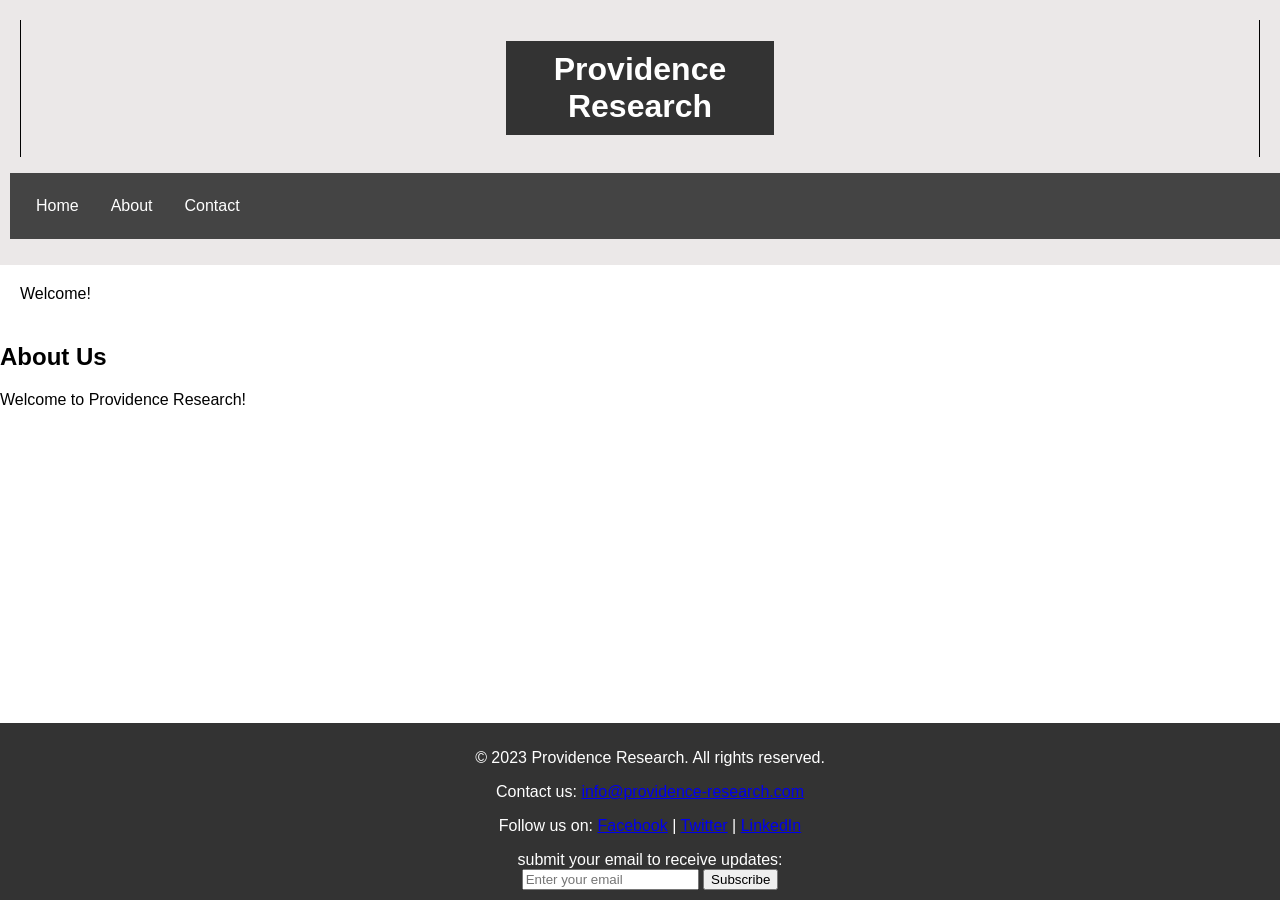
<file: index.html>
<!DOCTYPE html>
<html lang="en">
<head>
    <meta charset="UTF-8">
    <meta name="viewport" content="width=device-width, initial-scale=1.0">
    <title>Providence Landing Page</title>
    <link rel="stylesheet" href="providence.css">
</head>
<body>
    <header class="header">
        <div class="logo">
                <!-- <img src="logo.png" alt="Providence Logo"> -->
                <h1 id="h1">Providence Research</h1>
        </div>
        <nav>
            <ul class="navbar">
                <li><a href="home.html">Home</a></li>
                <li><a href="#about">About</a></li>
                <li><a href="#contact">Contact</a></li>
            </ul>
        </nav>
    </header>
    <main>
        <div>Welcome!</div>
    </main>
    <section>
        <h2>About Us</h2>
        <p>Welcome to Providence Research!</p>
    </section>

    <footer>
        <p>&copy; 2023 Providence Research. All rights reserved.</p>
        <p>Contact us: <a class="email" href="mailto:info@providence-research.com">info@providence-research.com</a></p>
        <p class="social-media">
            Follow us on:
            <a href="https://www.facebook.com/providenceresearch" target="_blank" rel="noopener">Facebook</a> |
            <a href="https://www.twitter.com/providenceresearch" target="_blank" rel="noopener">Twitter</a> |
            <a href="https://www.linkedin.com/company/providenceresearch" target="_blank" rel="noopener">LinkedIn</a>
        </p>
        submit your email to receive updates:
        <form action="subscribe.php" method="post">
            <input type="email" name="email" placeholder="Enter your email" required>
            <button type="submit">Subscribe</button>
        </form>

    </footer>
</body>
</html>
</file>
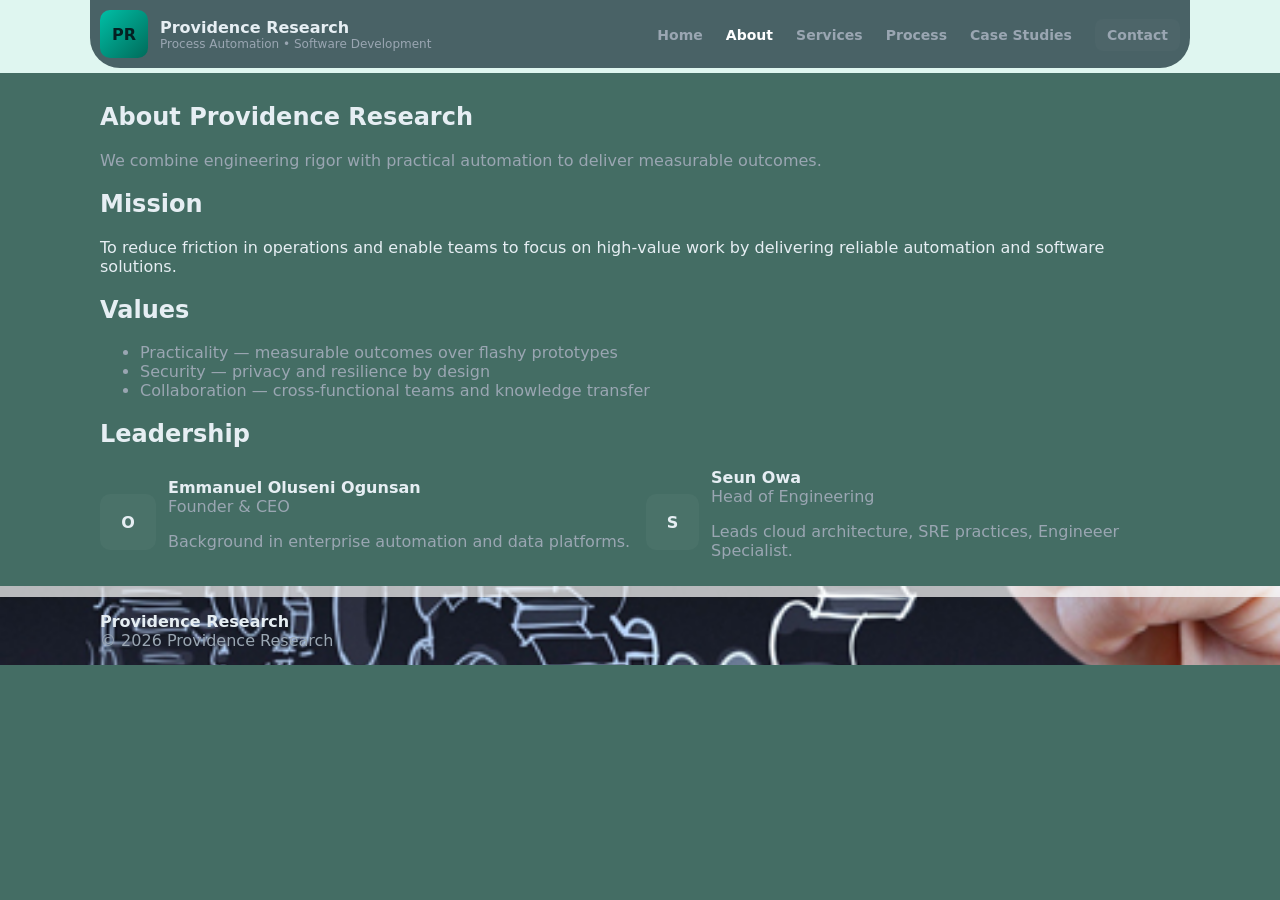
<file: about.html>
<!doctype html>
<html lang="en">

<head>
    <meta charset="utf-8" />
    <meta name="viewport" content="width=device-width,initial-scale=1" />
    <title>About Providence Research</title>
    <meta name="description" content="About Providence Research — mission, values, and team." />
    <link rel="stylesheet" href="style.css">
</head>

<body>
    <header class="site-header">
        <div class="container header-inner">
            <!-- Toggle button for mobile -->
            <button id="navToggle" class="nav-toggle" aria-controls="mainNav" aria-expanded="false" aria-label="Open navigation">
                <span class="hamburger" aria-hidden="true"></span>
            </button>

            <a class="brand" href="home.html">
                <div class="logo">PR</div>
                <div class="brand-text"><strong>Providence Research</strong><span>Process Automation • Software
                        Development</span></div>
            </a>
            <nav class="main-nav">
                <a href="home.html">Home</a>
                <a href="about.html" class="active">About</a>
                <a href="services.html">Services</a>
                <a href="process.html">Process</a>
                <a href="cases.html">Case Studies</a>
                <a href="contact.html" class="cta">Contact</a>
            </nav>
        </div>
    </header>

    <main class="container">
        <section>
            <h1>About Providence Research</h1>
            <p class="lead muted">We combine engineering rigor with practical automation to deliver measurable outcomes.
            </p>

            <h2>Mission</h2>
            <p>To reduce friction in operations and enable teams to focus on high‑value work by delivering reliable
                automation and software solutions.</p>

            <h2>Values</h2>
            <ul class="muted">
                <li>Practicality — measurable outcomes over flashy prototypes</li>
                <li>Security — privacy and resilience by design</li>
                <li>Collaboration — cross‑functional teams and knowledge transfer</li>
            </ul>

            <h2>Leadership</h2>
            <div class="team-grid">
                <div class="team-card">
                    <div class="avatar">O</div>
                    <div>
                        <strong>Emmanuel Oluseni Ogunsan</strong>
                        <!-- <strong>Ada Okoye</strong> -->
                        <div class="muted">Founder & CEO</div>
                        <p class="muted">Background in enterprise automation and data platforms.</p>
                    </div>
                </div>

                <div class="team-card">
                    <div class="avatar">S</div>
                    <div>
                        <strong>Seun Owa</strong>
                        <!-- <strong>Michael Ade</strong> -->
                        <div class="muted">Head of Engineering</div>
                        <p class="muted">Leads cloud architecture, SRE practices, Engineeer Specialist.</p>
                    </div>
                </div>
            </div>
        </section>
    </main>

    <footer class="site-footer">
        <div class="container footer-inner">
            <div><strong>Providence Research</strong></div>
            <div class="muted">© <span id="year"></span> Providence Research</div>
        </div>
    </footer>

    <script src="script.js"></script>
</body>

</html>
</file>
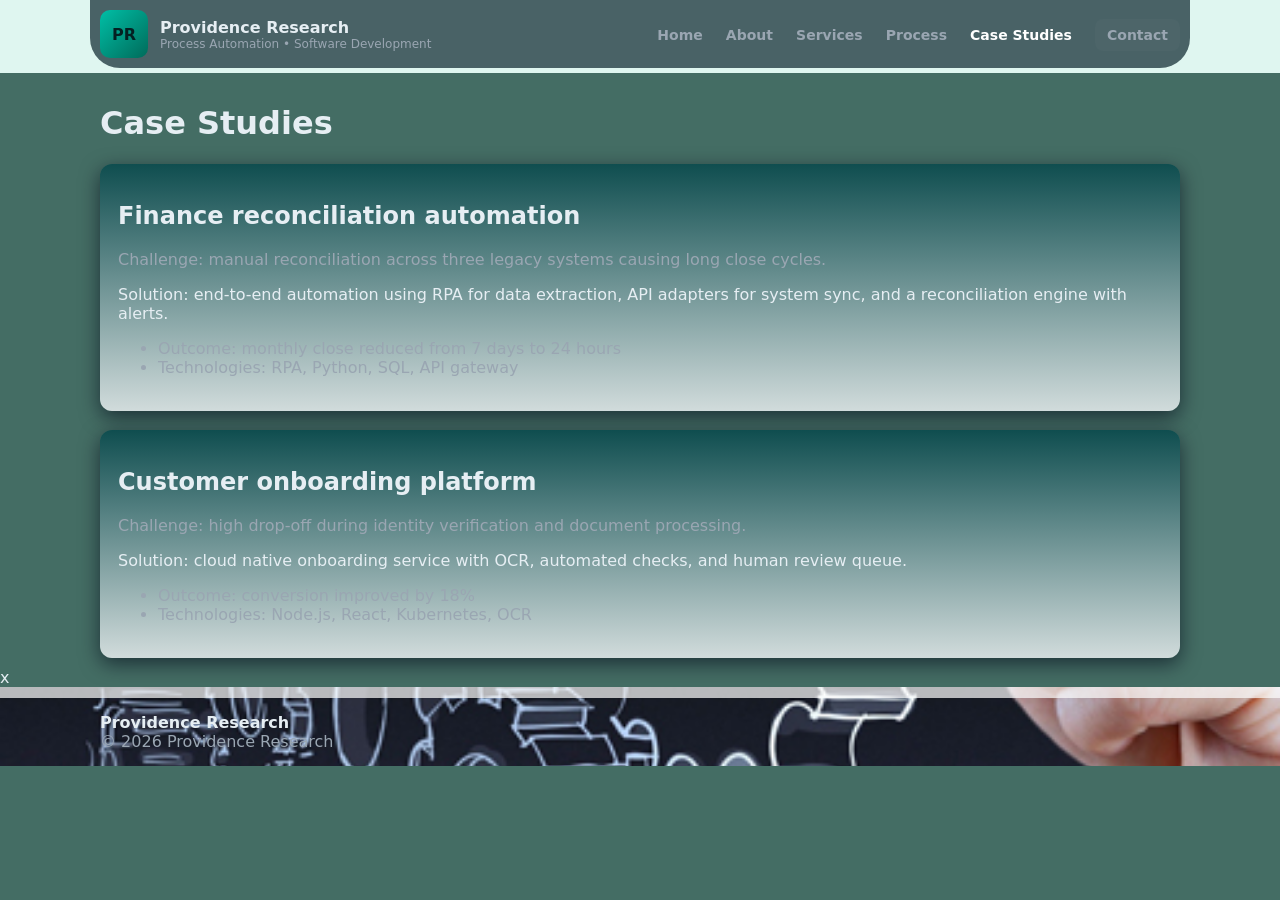
<file: cases.html>
<!doctype html>
<html lang="en">

<head>
    <meta charset="utf-8" />
    <meta name="viewport" content="width=device-width,initial-scale=1" />
    <title>Case Studies — Providence Research</title>
    <meta name="description" content="Case studies showing outcomes and technologies used." />
    <link rel="stylesheet" href="style.css">
</head>

<body>
    <header class="site-header">
        <div class="container header-inner">
            <!-- Toggle button for mobile -->
            <button id="navToggle" class="nav-toggle" aria-controls="mainNav" aria-expanded="false" aria-label="Open navigation">
                <span class="hamburger" aria-hidden="true"></span>
            </button>

            <a class="brand" href="home.html">
                <div class="logo">PR</div>
                <div class="brand-text"><strong>Providence Research</strong><span>Process Automation • Software
                        Development</span></div>
            </a>
            <nav class="main-nav">
                <a href="home.html">Home</a>
                <a href="about.html">About</a>
                <a href="services.html">Services</a>
                <a href="process.html">Process</a>
                <a href="cases.html" class="active">Case Studies</a>
                <a href="contact.html" class="cta">Contact</a>
            </nav>
        </div>
    </header>

    <main class="container">
        <h1>Case Studies</h1>

        <article class="case panel">
            <h2>Finance reconciliation automation</h2>
            <p class="muted">Challenge: manual reconciliation across three legacy systems causing long close cycles.</p>
            <p>Solution: end‑to‑end automation using RPA for data extraction, API adapters for system sync, and a
                reconciliation engine with alerts.</p>
            <ul class="muted">
                <li>Outcome: monthly close reduced from 7 days to 24 hours</li>
                <li>Technologies: RPA, Python, SQL, API gateway</li>
            </ul>
        </article>
        <br>

        <article class="case panel">
            <h2>Customer onboarding platform</h2>
            <p class="muted">Challenge: high drop‑off during identity verification and document processing.</p>
            <p>Solution: cloud native onboarding service with OCR, automated checks, and human review queue.</p>
            <ul class="muted">
                <li>Outcome: conversion improved by 18%</li>
                <li>Technologies: Node.js, React, Kubernetes, OCR</li>
            </ul>
        </article>
    </main>x

    <footer class="site-footer">
        <div class="container footer-inner">
            <div><strong>Providence Research</strong></div>
            <div class="muted">© <span id="year"></span> Providence Research</div>
        </div>
    </footer>

    <script src="script.js"></script>
</body>

</html>
</file>
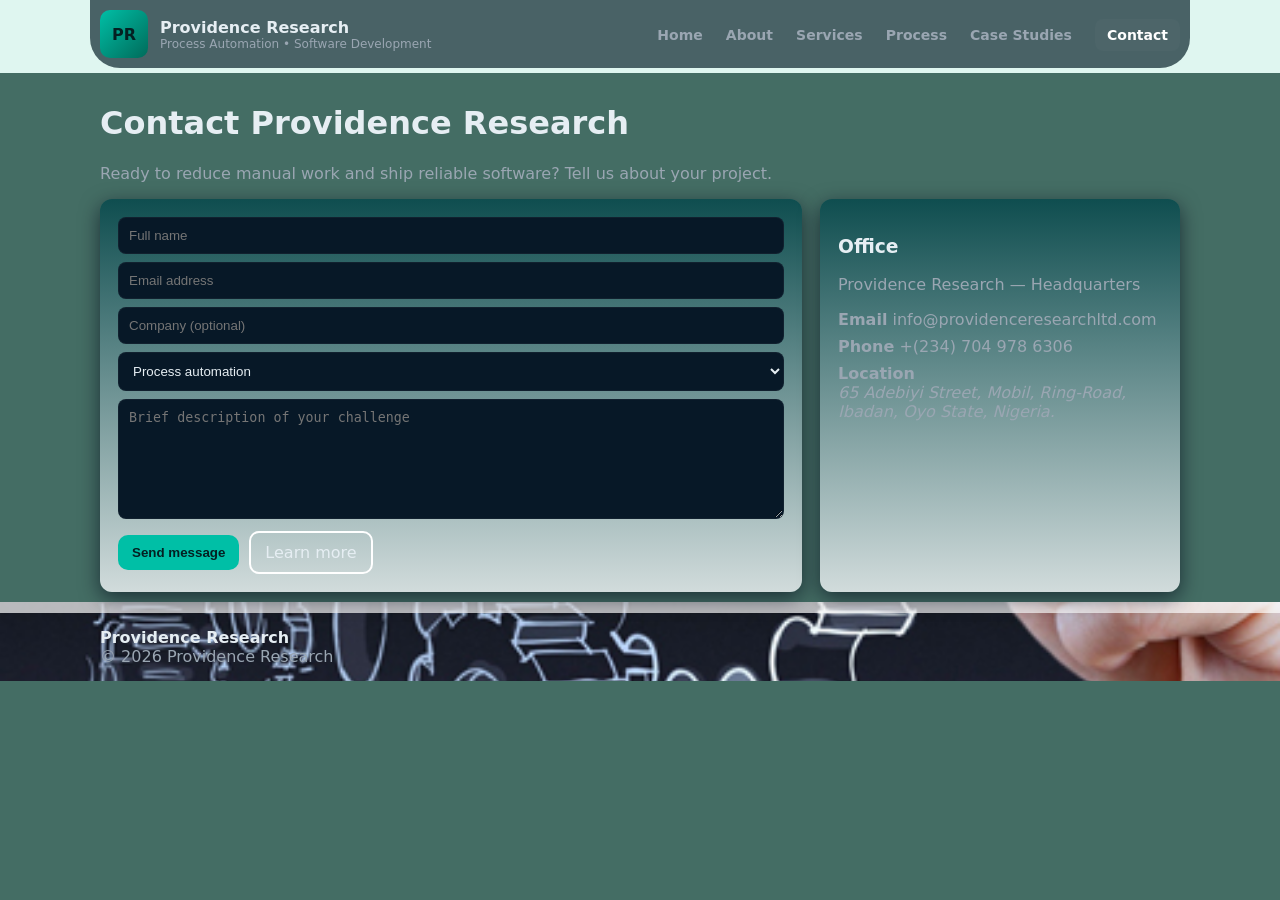
<file: contact.html>
<!doctype html>
<html lang="en">
<head>
  <meta charset="utf-8" />
  <meta name="viewport" content="width=device-width,initial-scale=1" />
  <title>Contact Providence Research</title>
  <meta name="description" content="Contact Providence Research for consultations and partnerships." />
  <link rel="stylesheet" href="style.css">
</head>
<body>
  <header class="site-header">
    <div class="container header-inner">
        <!-- Toggle button for mobile -->
        <button id="navToggle" class="nav-toggle" aria-controls="mainNav" aria-expanded="false" aria-label="Open navigation">
            <span class="hamburger" aria-hidden="true"></span>
        </button>

      <a class="brand" href="home.html"><div class="logo">PR</div><div class="brand-text"><strong>Providence Research</strong><span>Process Automation • Software Development</span></div></a>
      <nav class="main-nav">
        <a href="home.html">Home</a>
        <a href="about.html">About</a>
        <a href="services.html">Services</a>
        <a href="process.html">Process</a>
        <a href="cases.html">Case Studies</a>
        <a href="contact.html" class="active cta">Contact</a>
      </nav>
    </div>
  </header>

  <main class="container">
    <h1>Contact Providence Research</h1>
    <p class="muted">Ready to reduce manual work and ship reliable software? Tell us about your project.</p>

    <div class="grid-2">
      <section class="panel">
        <form id="contactForm" onsubmit="handleContactForm(event)">
          <input id="name" placeholder="Full name" required>
          <input id="email" type="email" placeholder="Email address" required>
          <input id="company" placeholder="Company (optional)">
          <select id="service">
            <option value="automation">Process automation</option>
            <option value="software">Software development</option>
            <option value="integration">Integration & APIs</option>
            <option value="other">Other</option>
          </select>
          <textarea id="message" placeholder="Brief description of your challenge" required></textarea>
          <div class="form-actions">
            <button class="btn primary" type="submit">Send message</button>
            <a class="btn ghost" href="services.html">Learn more</a>
          </div>
        </form>
      </section>

      <aside class="panel contact-details">
        <h3>Office</h3>
        <p class="muted">Providence Research — Headquarters</p>
        <div class="muted">
          <div><strong>Email</strong> info@providenceresearchltd.com</div>
          <!-- <div><strong>Email</strong> hello@providenceresearch.example</div> -->
          <div style="margin-top:8px"><strong>Phone</strong> +(234) 704 978 6306</div>
          <!-- <div style="margin-top:8px"><strong>Phone</strong> +1 (555) 123‑4567</div> -->
          <div style="margin-top:8px"><strong>Location</strong> <Address>65 Adebiyi Street, Mobil, Ring-Road,<br>Ibadan, Oyo State, Nigeria.</Address></div>
          <!-- <div style="margin-top:8px"><strong>Location</strong> Remote-first; offices by appointment</div> -->
        </div>
      </aside>
    </div>
  </main>

  <footer class="site-footer">
    <div class="container footer-inner">
      <div><strong>Providence Research</strong></div>
      <div class="muted">© <span id="year"></span> Providence Research</div>
    </div>
  </footer>

  <script src="script.js"></script>
</body>
</html>
</file>
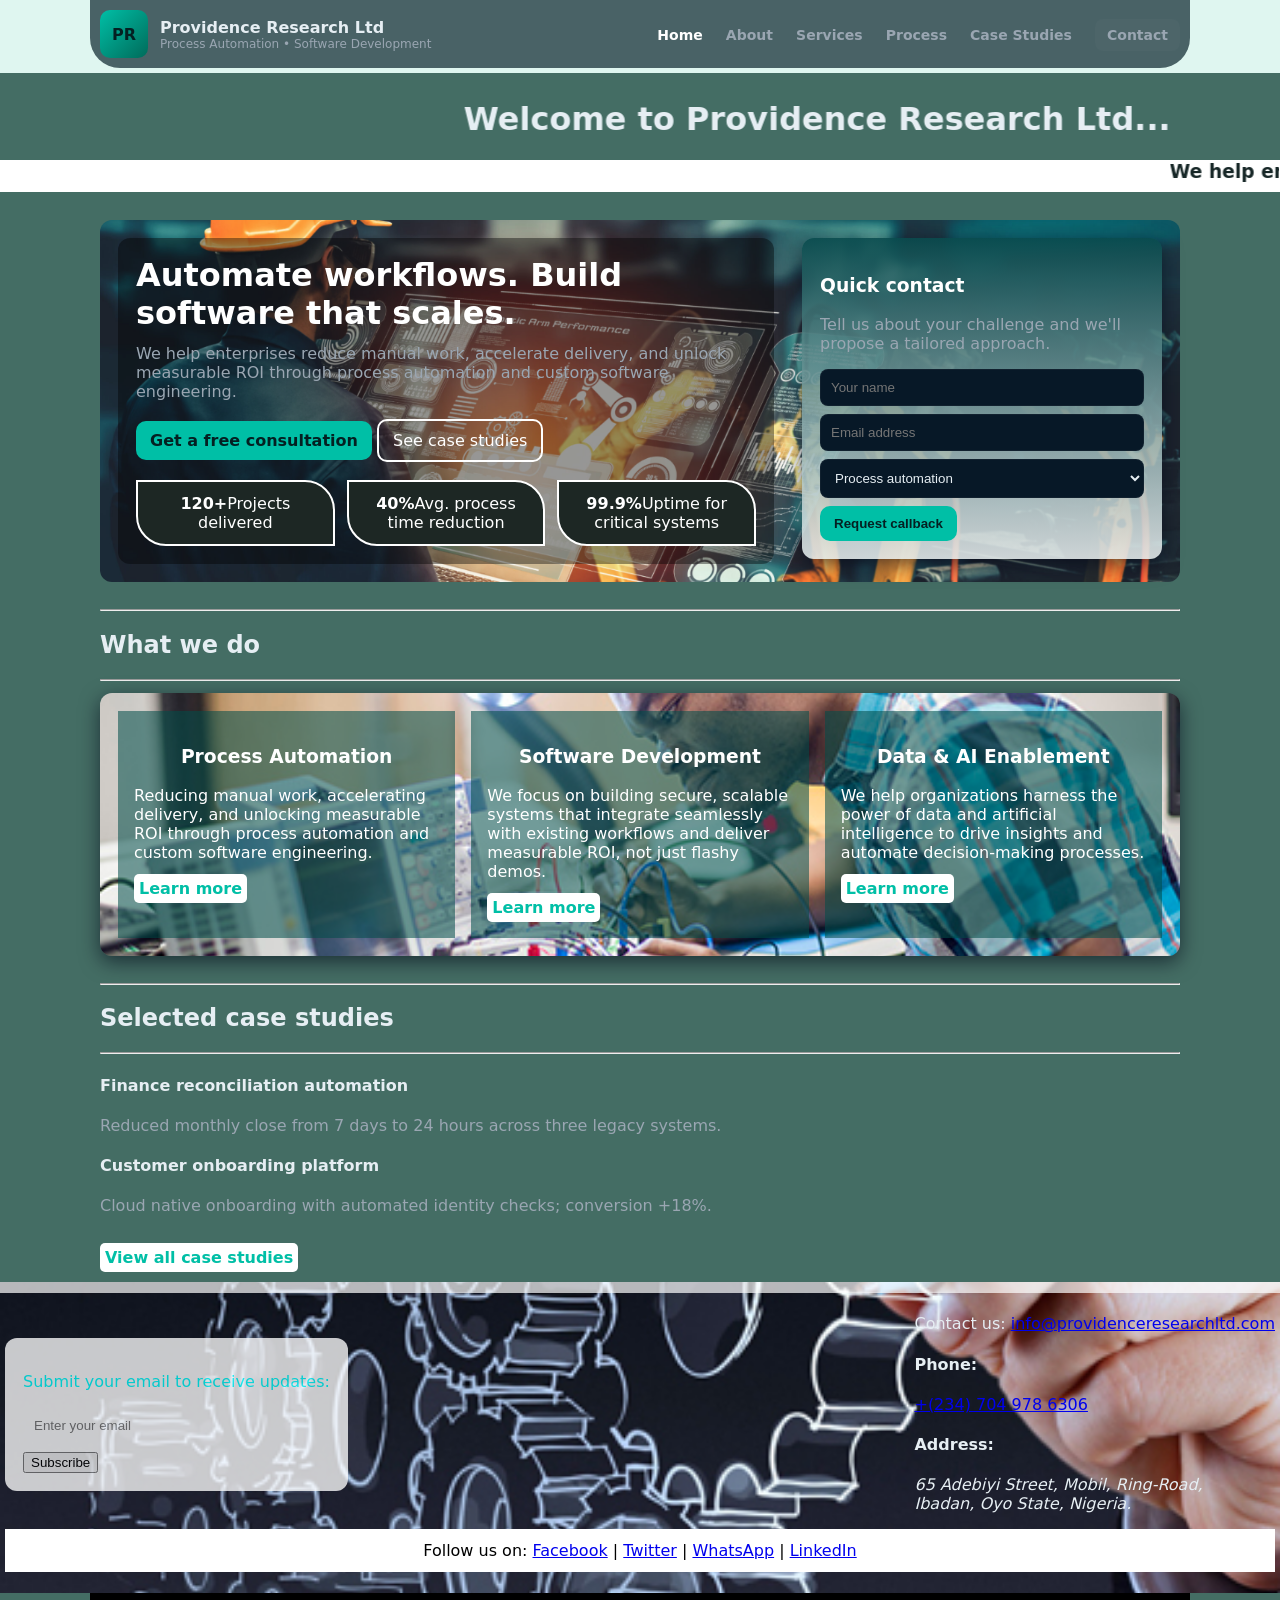
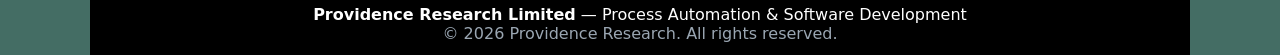
<file: home.html>
<!doctype html>
<html lang="en">

<head>
    <meta charset="utf-8" />
    <meta name="viewport" content="width=device-width,initial-scale=1" />
    <title>Providence Research — Home</title>
    <meta name="description" 
        content="Providence Research provides process automation and bespoke software development." />
    <link rel="stylesheet" href="style.css">
</head>

<body>
    <header class="site-header">
        <div class="container header-inner">
            <!-- Toggle button for mobile -->
            <button id="navToggle" class="nav-toggle" aria-controls="mainNav" aria-expanded="false"
                aria-label="Open navigation">
                <span class="hamburger" aria-hidden="true"></span>
            </button>

            <div class="logo-head">
                <a class="brand" href="home.html">
                    <div class="logo">PR</div>
                    <div class="brand-text"><strong>Providence Research Ltd</strong><span>Process Automation • Software
                            Development</span></div>
                </a>
            </div>
            <nav class="main-nav">
                <a href="index.html" class="active">Home</a>
                <a href="about.html">About</a>
                <a href="services.html">Services</a>
                <a href="process.html">Process</a>
                <a href="cases.html">Case Studies</a>
                <a href="contact.html" class="cta">Contact</a>
            </nav>
        </div>
    </header>


    <!-- Welcome to Providence Research! We specialize in process automation and custom software development to help enterprises reduce manual work, accelerate delivery, and unlock measurable ROI. With a focus on practical solutions that deliver real impact, we combine engineering rigor with a deep understanding of operational challenges. Explore our services, case studies, and how we can help your organization achieve its goals through reliable automation and scalable software systems. -->

    <!-- and welcome to Providence Research! We specialize in process automation and custom software development to help enterprises reduce manual work, accelerate delivery, and unlock measurable ROI. With a focus on practical solutions that deliver real impact, we combine engineering rigor with a deep understanding of operational challenges. Explore our services, case studies, and how we can help your organization achieve its goals through reliable automation and scalable software systems.
    engineering rigor with a deep understanding of operational challenges. Explore our services, case studies, and how we can help your organization achieve its goals through reliable automation and scalable software systems.
    inventory management, and customer onboarding. Our solutions are designed for reliability, security, and measurable impact, not just flashy demos. We focus on practical, high-impact automation that delivers measurable ROI and operational resilience. -->
    <marquee behavior="alternate" direction="bottom">
        <h2 style="font-size: xx-large; margin-bottom: 0; padding: 0;">Welcome to Providence Research Ltd...</h2>
    </marquee>
    <div class="spacer" style="background-color: white; height: 2rem;">
        <h3 style="color: rgb(23, 39, 39); padding: 1px;">
            <marquee behavior="scroll" direction="left">We help enterprises automate workflows and build scalable
                software...</marquee>
        </h3>
    </div>
    <main class="container">
        <section class="hero">
            <div class="hero-left">
                
                <h1>Automate workflows. Build software that scales.</h1>
                <p class="lead">We help enterprises reduce manual work, accelerate delivery, and unlock measurable ROI
                    through process automation and custom software engineering.</p>
                <div class="cta-row">
                    <a class="btn primary" href="contact.html">Get a free consultation</a>
                    <a class="btn ghost" href="cases.html">See case studies</a>
                </div>

                <div class="quick-stats">
                    <div class="stat"><strong>120+</strong><span>Projects delivered</span></div>
                    <div class="stat"><strong>40%</strong><span>Avg. process time reduction</span></div>
                    <div class="stat"><strong>99.9%</strong><span>Uptime for critical systems</span></div>
                </div>
            </div>

            <aside class="hero-right panel">
                <h3>Quick contact</h3>
                <p class="muted">Tell us about your challenge and we'll propose a tailored approach.</p>
                <form id="quickContact" onsubmit="handleQuickContact(event)">
                    <input name="name" placeholder="Your name" required>
                    <input name="email" type="email" placeholder="Email address" required>
                    <!-- <label for="interest">Area of interest</label> -->
                    <select id="interest" name="interest">
                        <option>Process automation</option>
                        <option>Software development</option>
                        <option>Integration & APIs</option>
                        <option>Other</option>
                    </select>
                    <button class="btn primary" type="submit">Request callback</button>
                </form>
            </aside>
        </section>
        <br>

        <hr>

        <section class="services-preview">
            <h2>What we do</h2>
            <hr>
            <div class="cards cd1">
                <!-- <hr> -->
                <article class="card">
                    <!-- <h3><marquee behavior="scroll" direction="left">Process Automation</marquee></h3> -->
                    <h3 style="text-align: center;">Process Automation</h3>

                    <p class="muted">
                        Reducing manual work, accelerating delivery, and unlocking measurable ROI through process
                        automation and custom software engineering.
                        <!-- With a focus on practical solutions that deliver real impact, we combine engineering rigor with a deep understanding of operational challenges. Explore our services, case studies, and how we can help your organization achieve its goals through reliable automation and scalable software systems. -->
                        <!-- easing operational efficiency through workflow automation, RPA, and orchestration to remove manual bottlenecks and reduce operational friction. Our automation solutions are designed for reliability, security, and measurable impact, not just flashy demos. Process automation is our core expertise and the foundation of all our engagements. We focus on practical, high-impact automation that delivers measurable ROI and operational resilience. -->
                        <!-- enhancing operational efficiency through workflow automation, RPA, and orchestration to remove manual bottlenecks and reduce operational friction. Our automation solutions are designed for reliability, security, and measurable impact, not just flashy demos. Process automation is our core expertise and the foundation of all our engagements. We focus on practical, high-impact automation that delivers measurable ROI and operational resilience. -->
                        <!-- Automation engineering for RPA, orchestration, and workflow automation to remove manual bottlenecks and reduce operational friction. -->
                        <!-- engineering for RPA, orchestration, and workflow automation to remove manual bottlenecks and reduce operational friction. -->
                        <!-- workflow automation, RPA, and orchestration to remove manual bottlenecks and reduce operational friction. -->
                        <!-- Our automation solutions are designed for reliability, security, and measurable impact, not just flashy demos. -->
                        <!-- RPA, orchestration, and workflow engineering to remove manual bottlenecks. -->
                        <!-- Process automation is our core expertise and the foundation of all our engagements. We focus on practical, high-impact automation that delivers measurable ROI and operational resilience. -->
                    </p>
                    <a href="services.html#automation" class="link">Learn more</a>
                </article>
                <!-- <hr>     -->

                <article class="card cd2">
                    <!-- <h3><marquee behavior="horizontal" direction="left">Software Development</marquee></h3> -->
                    <h3 style="text-align: center;">Software Development</h3>

                    <p class="muted">
                        <!-- designing and developing cloud native applications, APIs, and data platforms built for scale and reliability. Our software engineering services combine modern practices with a deep understanding of operational challenges to deliver practical solutions that drive real impact.  -->
                        We focus on building secure, scalable systems that integrate seamlessly with existing workflows
                        and deliver measurable ROI, not just flashy demos.
                        <!-- developing cloud native applications, APIs, and data platforms built for scale and reliability. Our software engineering services combine modern practices with a deep understanding of operational challenges to deliver practical solutions that drive real impact. We focus on building secure, scalable systems that integrate seamlessly with existing workflows and deliver measurable ROI, not just flashy demos. -->
                        <!-- Cloud native apps, APIs, and data platforms built for scale and reliability. -->
                    </p>
                    <a href="services.html#software" class="link">Learn more</a>
                </article>
                <!-- <hr> -->

                <article class="card cd3">
                    <!-- <h3><marquee behavior="horizontal" direction="left">Data & AI Enablement</marquee></h3> -->
                    <h3 style="text-align: center;">Data & AI Enablement</h3>
                    <p class="muted">
                        <!-- Data pipelines, analytics, and ML‑assisted automation pilots. -->
                        We help organizations harness the power of data and artificial intelligence to drive insights
                        and automate decision-making processes.
                    </p>
                    <a href="services.html#data" class="link">Learn more</a>
                </article>
                <!-- <hr> -->
            </div>
        </section>
        <br>
<hr>
        <section class="cases-preview">
            <h2>Selected case studies</h2>
            <div class="case-list">
                <hr>
                <article>
                    <h4>Finance reconciliation automation</h4>
                    <p class="muted">Reduced monthly close from 7 days to 24 hours across three legacy systems.</p>
                </article>
                <article>
                    <h4>Customer onboarding platform</h4>
                    <p class="muted">Cloud native onboarding with automated identity checks; conversion +18%.</p>
                </article>
            </div>
            <a class="link" href="cases.html">View all case studies</a>
        </section>
    </main>

    <footer class="site-footer">
        <div style="display: flex; justify-content: space-between; align-items: center; flex-wrap: wrap; gap: 12px;">
        
            <form action="subscribe.php" method="post" class="cform">
                <p style="color: aqua;">Submit your email to receive updates:</p>
                
                <input class="contact-email" type="email" name="email" placeholder="Enter your email" required>
                <button class="subscribe" type="submit">Subscribe</button>
            </form>

            
        <!-- </footer>
        <footer> -->
            <!-- <p>&copy; 2023 Providence Research. All rights reserved.</p> -->
             <div>
                 <p>Contact us: <a class="email" href="mailto:info@providence-research.com">info@providenceresearchltd.com</a></p>
                 <!-- <p>Contact us: <a class="email" href="mailto:info@providence-research.com">info@providence-research.com</a></p> -->
                 <div>
                        <h4>Phone:</h4>
                        <p><a href="tel:+2347049786306">+(234) 704 978 6306</a></p>
                 </div>
                 <h4>Address:</h4>
                    <Address>65 Adebiyi Street, Mobil, Ring-Road,<br>Ibadan, Oyo State, Nigeria.</Address>
                    <!-- <Address>123 Business Ave, Suite 100<br>City, State 12345</Address> -->
                </div>
        </div>
        <p class="social-media" style="background-color: white; color: black; text-align: center; padding: 12px;">
            Follow us on:
            <a href="https://www.facebook.com/providenceresearch" target="_blank" rel="noopener">Facebook</a> |
            <a href="https://www.twitter.com/providenceresearch" target="_blank" rel="noopener">Twitter</a> |
            <a href="https://wa.me/+2347049786306" target="_blank" rel="noopener">WhatsApp</a> |
            <a href="https://www.linkedin.com/company/providenceresearch" target="_blank" rel="noopener">LinkedIn</a>
        </p>
        
    </footer>
    <div class="container footer-inner" style="background-color: black; text-align: center; padding: 12px; color: white;">
        <div><strong>Providence Research Limited</strong> — Process Automation & Software Development</div>
        <div class="muted">© <span id="year"></span> Providence Research. All rights reserved.</div>
    </div>

        <script src="script.js"></script>
</body>

</html>
</file>
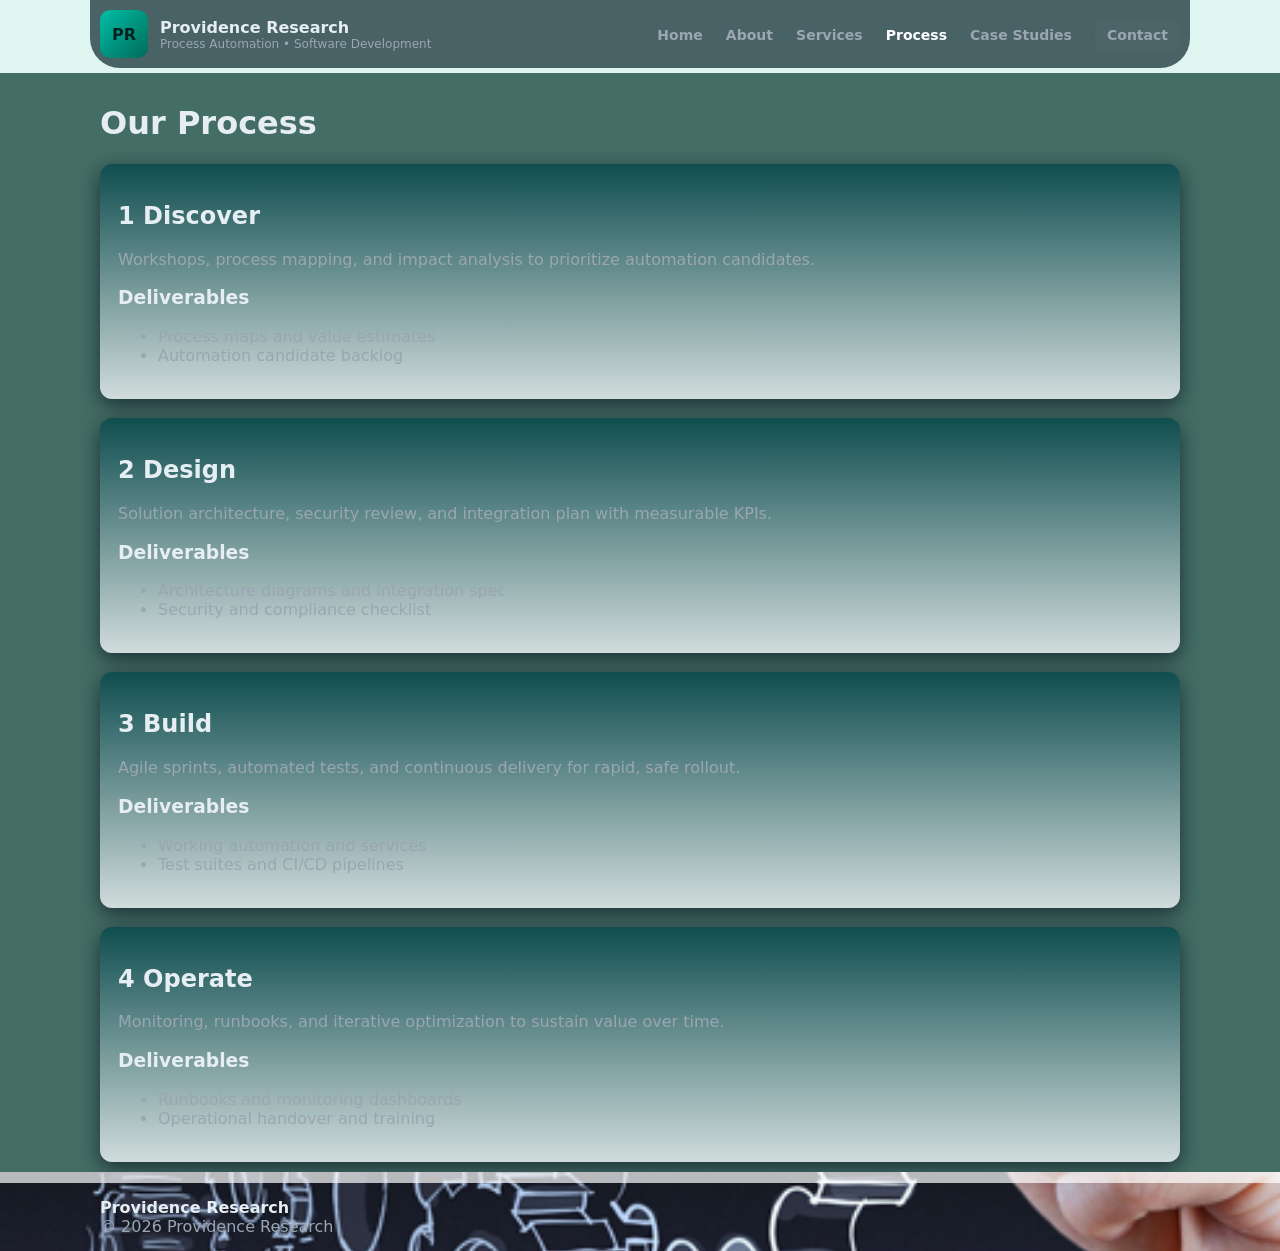
<file: process.html>
<!doctype html>
<html lang="en">

<head>
    <meta charset="utf-8" />
    <meta name="viewport" content="width=device-width,initial-scale=1" />
    <title>Process — Providence Research</title>
    <meta name="description" content="Our process for discovery, design, build, and operate." />
    <link rel="stylesheet" href="style.css">
</head>

<body>
    <header class="site-header">
        <div class="container header-inner">
            <!-- Toggle button for mobile -->
            <button id="navToggle" class="nav-toggle" aria-controls="mainNav" aria-expanded="false" aria-label="Open navigation">
                <span class="hamburger" aria-hidden="true"></span>
            </button>

            <a class="brand" href="home.html">
                <div class="logo">PR</div>
                <div class="brand-text"><strong>Providence Research</strong><span>Process Automation • Software
                        Development</span></div>
            </a>
            <nav class="main-nav">
                <a href="home.html">Home</a>
                <a href="about.html">About</a>
                <a href="services.html">Services</a>
                <a href="process.html" class="active">Process</a>
                <a href="cases.html">Case Studies</a>
                <a href="contact.html" class="cta">Contact</a>
            </nav>
        </div>
    </header>

    <main class="container">
        <h1>Our Process</h1>

        <section class="panel">
            <h2>1 Discover</h2>
            <p class="muted">Workshops, process mapping, and impact analysis to prioritize automation candidates.</p>
            <h3>Deliverables</h3>
            <ul class="muted">
                <li>Process maps and value estimates</li>
                <li>Automation candidate backlog</li>
            </ul>
        </section>
        <br>

        <section class="panel">
            <h2>2 Design</h2>
            <p class="muted">Solution architecture, security review, and integration plan with measurable KPIs.</p>
            <h3>Deliverables</h3>
            <ul class="muted">
                <li>Architecture diagrams and integration spec</li>
                <li>Security and compliance checklist</li>
            </ul>
        </section>
        <br>

        <section class="panel">
            <h2>3 Build</h2>
            <p class="muted">Agile sprints, automated tests, and continuous delivery for rapid, safe rollout.</p>
            <h3>Deliverables</h3>
            <ul class="muted">
                <li>Working automation and services</li>
                <li>Test suites and CI/CD pipelines</li>
            </ul>
        </section>
        <br>

        <section class="panel">
            <h2>4 Operate</h2>
            <p class="muted">Monitoring, runbooks, and iterative optimization to sustain value over time.</p>
            <h3>Deliverables</h3>
            <ul class="muted">
                <li>Runbooks and monitoring dashboards</li>
                <li>Operational handover and training</li>
            </ul>
        </section>
    </main>

    <footer class="site-footer">
        <div class="container footer-inner">
            <div><strong>Providence Research</strong></div>
            <div class="muted">© <span id="year"></span> Providence Research</div>
        </div>
    </footer>

    <script src="script.js"></script>
</body>

</html>
</file>
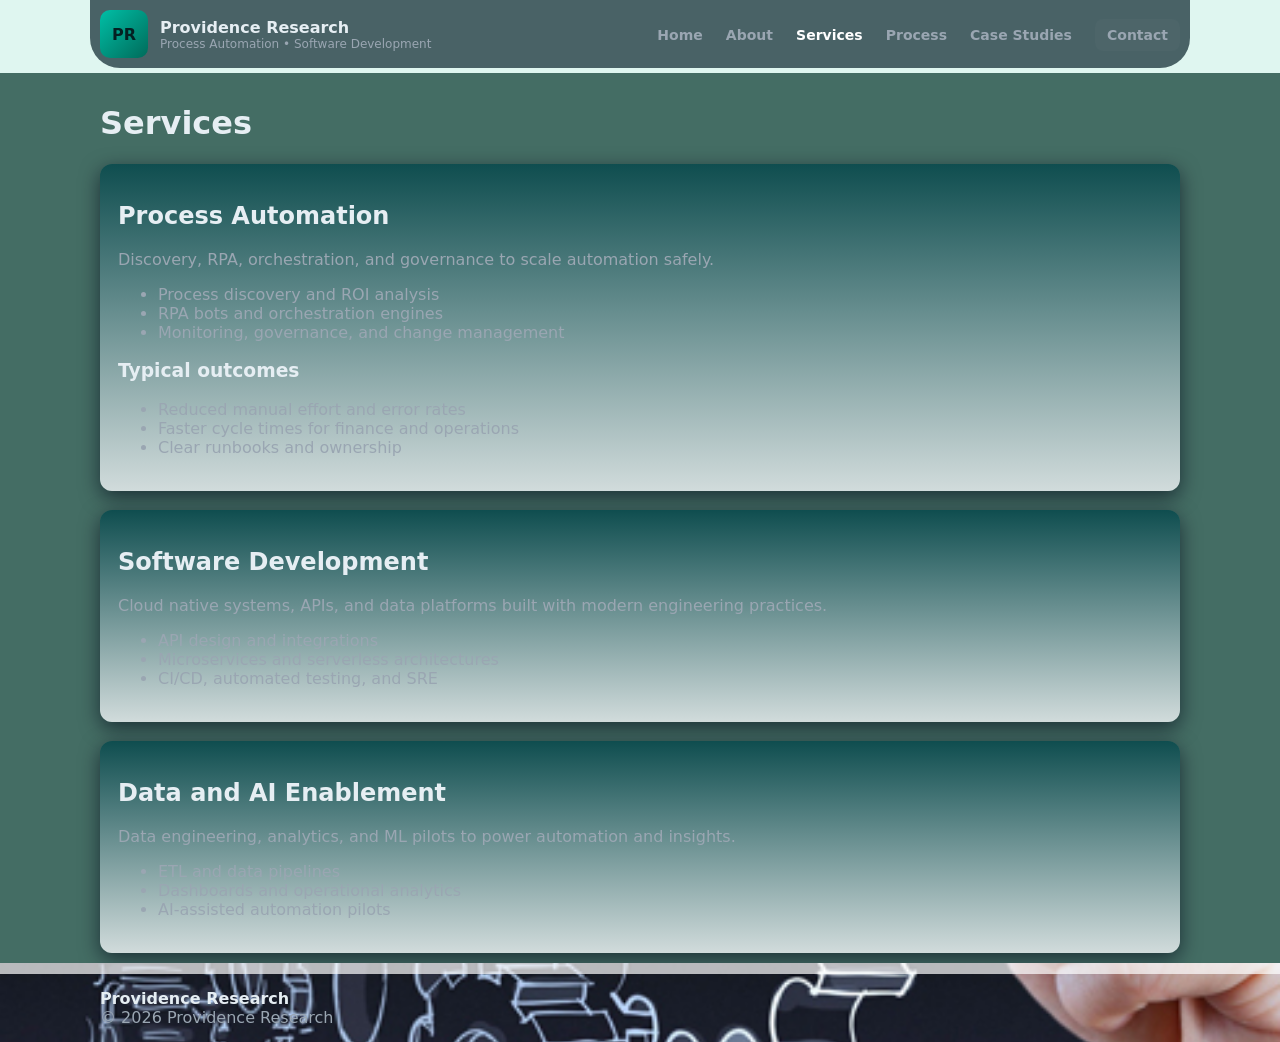
<file: services.html>
<!doctype html>
<html lang="en">

<head>
    <meta charset="utf-8" />
    <meta name="viewport" content="width=device-width,initial-scale=1" />
    <title>Services — Providence Research</title>
    <meta name="description" content="Services: Process Automation, Software Development, Data & AI." />
    <link rel="stylesheet" href="style.css">
</head>

<body>
    <header class="site-header">
        <div class="container header-inner">
            <!-- Toggle button for mobile -->
            <button id="navToggle" class="nav-toggle" aria-controls="mainNav" aria-expanded="false" aria-label="Open navigation">
                <span class="hamburger" aria-hidden="true"></span>
            </button>

            <a class="brand" href="home.html">
                <div class="logo">PR</div>
                <div class="brand-text"><strong>Providence Research</strong><span>Process Automation • Software
                        Development</span></div>
            </a>
            <nav class="main-nav">
                <a href="home.html">Home</a>
                <a href="about.html">About</a>
                <a href="services.html" class="active">Services</a>
                <a href="process.html">Process</a>
                <a href="cases.html">Case Studies</a>
                <a href="contact.html" class="cta">Contact</a>
            </nav>
        </div>
    </header>

    <main class="container">
        <h1 id="services">Services</h1>

        <section id="automation" class="panel">
            <h2>Process Automation</h2>
            <p class="muted">Discovery, RPA, orchestration, and governance to scale automation safely.</p>
            <ul class="muted">
                <li>Process discovery and ROI analysis</li>
                <li>RPA bots and orchestration engines</li>
                <li>Monitoring, governance, and change management</li>
            </ul>
            <h3>Typical outcomes</h3>
            <ul class="muted">
                <li>Reduced manual effort and error rates</li>
                <li>Faster cycle times for finance and operations</li>
                <li>Clear runbooks and ownership</li>
            </ul>
        </section>
        <br>

        <section id="software" class="panel">
            <h2>Software Development</h2>
            <p class="muted">Cloud native systems, APIs, and data platforms built with modern engineering practices.</p>
            <ul class="muted">
                <li>API design and integrations</li>
                <li>Microservices and serverless architectures</li>
                <li>CI/CD, automated testing, and SRE</li>
            </ul>
        </section>
        <br>

        <section id="data" class="panel">
            <h2>Data and AI Enablement</h2>
            <p class="muted">Data engineering, analytics, and ML pilots to power automation and insights.</p>
            <ul class="muted">
                <li>ETL and data pipelines</li>
                <li>Dashboards and operational analytics</li>
                <li>AI‑assisted automation pilots</li>
            </ul>
        </section>
    </main>

    <footer class="site-footer">
        <div class="container footer-inner">
            <div><strong>Providence Research</strong></div>
            <div class="muted">© <span id="year"></span> Providence Research</div>
        </div>
    </footer>

    <script src="script.js"></script>
</body>

</html>
</file>
<file: providence.css>
body {
    font-family: Arial, sans-serif;
    margin: 0;
    padding: 0;
    width: 100%;
}

header {
    background-color: #ebe8e8;
    color: white;
    padding: 10px;
    /* display: flex; */
    text-align: center;
}   

.logo {
    display: flex;
    align-items: center;
    justify-content: center;
    border: 1px solid black;
    margin: 10px;
    padding: 0;
    border-top: 0;
    border-bottom: 0;
}

.logo h1{
    display: flex;
    flex-grow: 0;
        flex-shrink: 0;
        /* flex-basis: 50px; */
        flex-basis: 20%;
        /* flex-basis: 500px; */
}

h1 {
    background-color: #333;
    color: white;
    padding: 10px;
    text-align: center;
    animation: mymove 3.05s infinite;
}

@keyframes mymove {
    50% {
        flex-basis: 80%;
        /* flex-basis: 500px; */
        /* flex-basis: 1500px; */
    } }
/* nav {
    background-color: #444;
    /* overflow: hidden; */
    /* list-style: none; */
    /* display: flex; */
    /* text-decoration-style: none; */
/* } */
/*nav a {
    list-style: none;
    text-decoration-style: none;
    float: left;
    flex: 1;
    display: flex;
    align-items: center;
    justify-content: center;
    color: white;
    text-align: center;
    padding: 14px;
    text-decoration: none;
} */
 .navbar {
    background-color: #444;
    overflow: hidden;
    padding: 10px;
    display: flex;
    list-style: none;
    width: 100%;
    flex-direction: row;
}
.navbar a {
    float: right;
    /* display: block; */
    color: white;
    text-align: center;
    padding: 14px 16px;
    text-decoration: none;
}


.navbar a:hover {
    background-color: #ddd;
    color: black;
}
main {
    padding: 20px;
}
footer {
    background-color: #333;
    color: white;
    text-align: center;
    padding: 10px;
    position: fixed;
    width: 100%;
    bottom: 0;
}
</file>
<file: style.css>
:root{
    --bg:#071827; --card:#0b1220; --accent:#00bfa6; --muted:#9aa6b2; --text:#e6eef3;
    --maxw:1100px; --radius:12px; --ff:Inter, system-ui, -apple-system, "Segoe UI", Roboto, Arial;
  }

  *{box-sizing:border-box}

  html,body{height:100%; margin:0; font-family:var(--ff); 
    /* background:linear-gradient(180deg,#071025 0%, #071827 60%);  */
    /* background-color: var(--bg); */
    /* background-image: radial-gradient(circle at 0 0, rgba(255,255,255,0.05), transparent), radial-gradient(circle at 100% 100%, rgba(255,255,255,0.05), transparent); */
    background-color: #446d64;
    color:var(--text)}

  .container{max-width:var(--maxw);
    /* background: url(image/ai\ eng.Slider6.jpg); */
    /* background-color: #7bc9b4; */
     margin:0 auto; padding:10px}

  .site-header{
    /* background:transparent;  */
    background-color: #dff6f0;
    padding: 0 0 5px 0;
    position:sticky; top:0; z-index:20}

  .header-inner{display:flex;
    background-color: rgba(60, 86, 90, 0.918); 
    /* background: url(image/ai\ eng.Slider6.jpg);
    background-size: cover;
    background-position: center;
    align-items:center; justify-content:space-between; gap:12px;
    padding:12px 18px;  */

    border-radius: 0 0px 30px 30px;
    align-items:center;justify-content:space-between;gap:12px}

  .brand{display:flex;align-items:center;gap:12px;text-decoration:none;color:inherit}

  .logo{width:48px;height:48px;border-radius:10px;background:linear-gradient(135deg,var(--accent),#006b5a);display:flex;align-items:center;justify-content:center;font-weight:700;color:#042022}

  .brand-text span{display:block;font-size:12px;color:var(--muted)}

  .main-nav a{color:var(--muted);text-decoration:none;
    margin-left:18px;
    font-weight:600;font-size:14px}

  .main-nav a.cta{padding:8px 12px;border-radius:8px;background:rgba(255,255,255,0.02)}

  .main-nav a.active{color:#fff}

  .hero{display:grid;
    background: url(image/comp-Engineering-trends-blog-12.webp);
    background-size: cover;
    background-position: center;
    padding: 18px; border-radius:12px; color:white;
    grid-template-columns:1fr 360px;gap:28px;align-items:start;margin-top:18px}

    .hero-left{
        /* max-width:500px */
        background-color: rgba(0, 0, 0, 0.4); padding: 18px; border-radius: 12px;
        padding: 18px;
        height: 100%;
    }

  .hero-left h1{font-size:32px;margin:0 0 12px}
    /* .hero-left p{color:var(--muted);margin:0 0 18px} */

  .lead{color:var(--muted);margin:0 0 18px}

  .btn{display:inline-block;padding:10px 14px;border-radius:10px;text-decoration:none;color:inherit;border:0;cursor:pointer}

  .btn.primary{background:var(--accent);color:#042022;font-weight:700}

  .btn.primary:hover{color:white; 
    font-weight: 900;
    background: #042022}

  /* .btn.secondary{background:rgba(255,255,255,0.02);color:var(--text)} */

  .btn.ghost{background:transparent;border:2px solid rgb(255, 255, 255);
    /* color:var(--text) */
}
  .btn.ghost:hover{color: #042022; background:rgba(255, 255, 255, 0.918); border-color: #042022;
    font-weight: bolder;

    font-size: 16px;
    /* background:rgb(255, 255, 255); */
}

  .panel{
    background:linear-gradient(180deg, rgba(9, 74, 77, 0.897), rgba(225, 232, 233, 0.897));
    padding:18px;border-radius:12px;box-shadow:0 6px 20px rgba(2,6,23,0.6)}
  
  .features{display:grid;grid-template-columns:repeat(2,1fr);gap:12px;margin-top:12px}

  .feature{background:rgba(255,255,255,0.02);padding:12px;border-radius:10px;color:#dff6f0}

  .cards{display:grid;grid-template-columns:repeat(3,1fr);
    background-color: #dff6f0; gap:18px;margin-top:18px;padding:18px;border-radius:12px;box-shadow:0 6px 20px rgba(2,6,23,0.6);
     /* padding:18px;border-radius:12px;box-shadow:0 6px 20px rgba(2,6,23,0.6); */
    gap:16px;margin-top:12px}

  .card{background:rgba(1, 78, 74, 0.55);padding:16px;
    color: white;
    /* border-radius:10px */
}

.card p{
    color: rgb(255, 255, 255);
    /* color:var(--muted); */
    margin:12px 0 0}

.cd1{
    background: url(image/ElectronicsPGT.jpg);
    background-size: cover;
    background-position: center;
}

.link{display:inline-block;
    margin-top:12px;color:var(--accent);text-decoration:none;
    background-color: white;
    /* border-radius: 0 10px 10px 0; */
    border-radius: 5px;
    padding: 5px;
    font-weight:600}

    .link:hover{
        background-color: var(--accent);
        color: #042022;
        text-decoration: underline;
    }


  .muted{color:var(--muted)}

  .quick-stats{display:flex;gap:12px;margin-top:18px}
  
  .stat{
    /* background:rgba(255, 255, 255, 0.363); */
    background-color: #1d2724;
    border: 2px solid rgb(255, 255, 255);
    padding:12px;border-radius: 0 30px;text-align:center;flex:1}

  .case-list article{margin-bottom:12px}

  .grid-2{display:grid;grid-template-columns:1fr 360px;gap:18px}

  .team-grid{display:grid;grid-template-columns:repeat(2,1fr);gap:12px;margin-top:12px}
  
  .team-card{display:flex;gap:12px;
    /* color:var(--text);background:rgba(255,255,255,0.02);padding:12px;border-radius:10px; */
    align-items:center}

  .avatar{width:56px;height:56px;border-radius:10px;background:rgba(255,255,255,0.03);display:flex;align-items:center;justify-content:center;font-weight:700}

  footer {
    /* background-color: #333;
    color: white;
    text-align: center;
    padding: 10px;
    position: fixed;
    width: 100%;
    bottom: 0; */
}

.cform{
    margin-top: 18px;
    background-color: white;
    opacity: 0.77;
    padding: 18px;
    border-radius: 12px;
    color: white;
}
.contact-email{
    /* width:100%; */
    padding:10px;
    border-radius:8px;
    border:1px solid rgba(255,255,255,0.04);
    background:white;
    color:var(--text);
    margin-bottom:8px;}


  footer.site-footer{
    /* margin-top:36px; */
    /* background-color: #333; */
        /* color: white; */
        /* text-align: center; */
        /* padding: 10px; */
        /* position: fixed; */
        /* height: 30%; */
        /* width: 100%; */
        bottom: 0;
        padding:5px;
    background: url(image/settings-course-17.jpg);
    background-size: cover;
    background-position: center;
    border-top:11px solid rgba(255, 255, 255, 0.699)}

  input,textarea,select{width:100%;padding:10px;border-radius:8px;border:1px solid rgba(255,255,255,0.04);background:#071827;color:var(--text);margin-bottom:8px}

  
  textarea{min-height:120px;resize:vertical}

  .form-actions{display:flex;gap:10px;align-items:center}

  @media (max-width:980px){
    .hero{grid-template-columns:1fr}
    .cards{grid-template-columns:1fr}
    .grid-2{grid-template-columns:1fr}
    .team-grid{grid-template-columns:1fr}
  }
  

  /* Navbar toggle styles */
  .nav-toggle {
      display: none;
      background: transparent;
      border: 0;
      padding: 8px;
      border-radius: 8px;
      cursor: pointer;
      color: var(--text);
  }

  .hamburger {
      display: block;
      width: 22px;
      height: 2px;
      background: currentColor;
      position: relative;
      transition: background .2s;
  }

  .hamburger::before,
  .hamburger::after {
      content: "";
      position: absolute;
      left: 0;
      width: 22px;
      height: 2px;
      background: currentColor;
      transition: transform .25s, opacity .25s;
  }

  .hamburger::before {
      top: -7px;
  }

  .hamburger::after {
      top: 7px;
  }

  /* Mobile layout and animation */
  @media (max-width:980px) {
      .nav-toggle {
          display: inline-flex;
          align-items: center;
          justify-content: center;
      }

      .main-nav {
          position: absolute;
          top: 72px;
          /* adjust if header height differs */
          right: 28px;
          left: 28px;
          flex-direction: column;
          gap: 12px;
          padding: 16px;
          border-radius: 10px;
          background: linear-gradient(180deg, rgba(2, 6, 23, 0.95), rgba(2, 6, 23, 0.9));
          transform-origin: top right;
          transform: scaleY(0);
          opacity: 0;
          pointer-events: none;
          transition: transform .22s ease, opacity .22s ease;
          z-index: 40;
      }

      .main-nav.is-open {
          transform: scaleY(1);
          opacity: 1;
          pointer-events: auto;
      }

      /* Hamburger to X */
      .nav-toggle[aria-expanded="true"] .hamburger {
          background: transparent;
      }

      .nav-toggle[aria-expanded="true"] .hamburger::before {
          transform: translateY(7px) rotate(45deg);
      }

      .nav-toggle[aria-expanded="true"] .hamburger::after {
          transform: translateY(-7px) rotate(-45deg);
      }
  }
</file>
